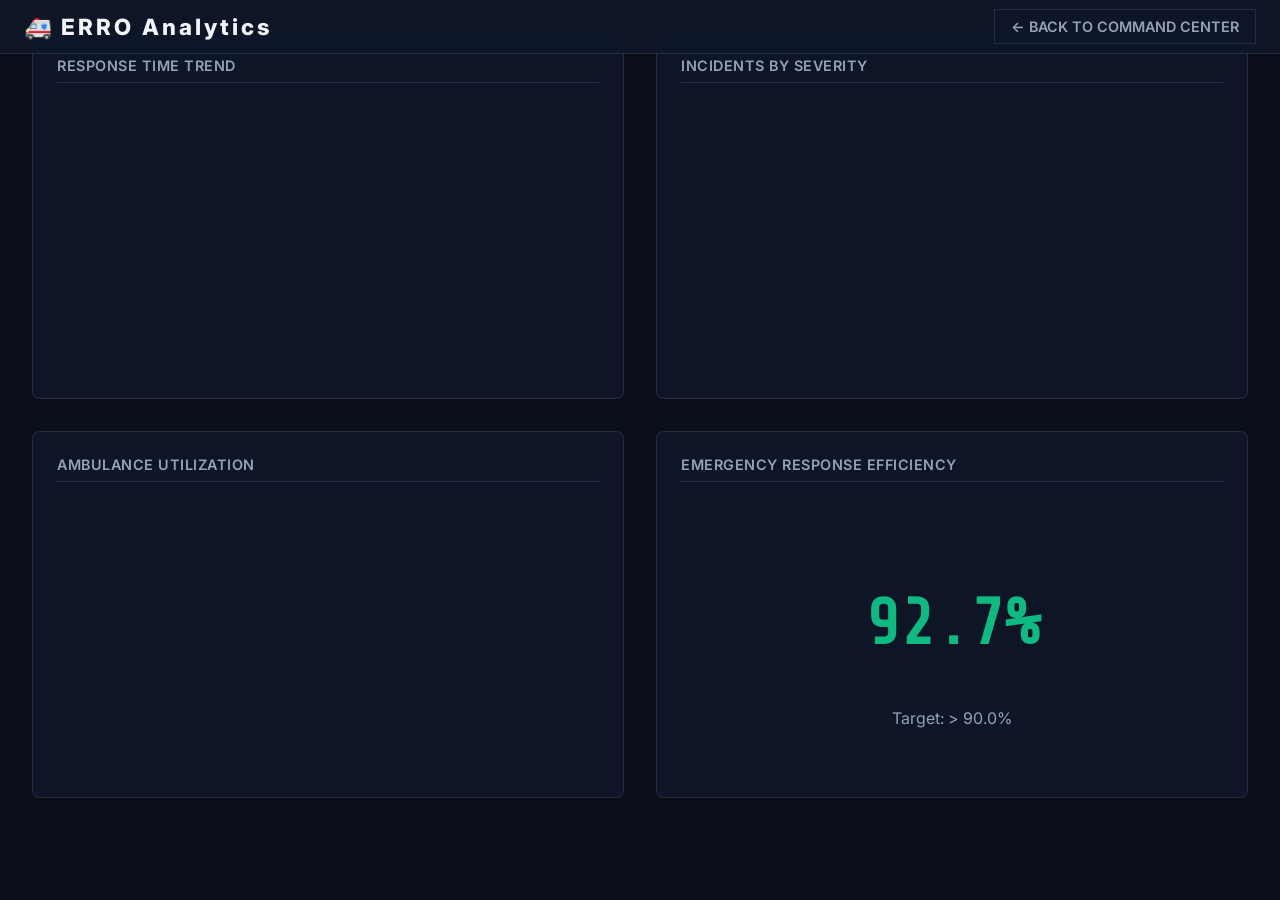
<file: Pratik Muktainagar 5/analytics.html>
<!DOCTYPE html>
<html lang="en">
<head>
    <meta charset="UTF-8">
    <meta name="viewport" content="width=device-width, initial-scale=1.0">
    <title>ERRO - Analytics Dashboard</title>
    <link rel="stylesheet" href="css/style.css">
    <link rel="stylesheet" href="css/dashboard.css">
    <link href="https://fonts.googleapis.com/css2?family=Inter:wght@300;400;600;800&family=Share+Tech+Mono&display=swap" rel="stylesheet">
    <style>
        .analytics-grid {
            display: grid;
            grid-template-columns: repeat(2, 1fr);
            gap: 2rem;
            padding: 2rem;
            height: calc(100vh - 70px);
            overflow-y: auto;
        }
        .chart-card {
            background: var(--bg-panel);
            border: 1px solid var(--border-color);
            border-radius: 8px;
            padding: 1.5rem;
            backdrop-filter: var(--glass-blur);
        }
        .chart-card h3 {
            color: var(--text-muted);
            margin-bottom: 1rem;
            font-size: 0.9rem;
            text-transform: uppercase;
            border-bottom: 1px solid var(--border-color);
            padding-bottom: 0.5rem;
        }
        .chart-container {
            width: 100%;
            height: 250px;
            display: flex;
            align-items: center;
            justify-content: center;
            position: relative;
        }
        .big-score {
            font-size: 4rem;
            font-weight: 800;
            color: var(--accent-green);
            font-family: var(--font-mono);
        }
    </style>
</head>
<body>
    <header class="top-bar">
        <div class="branding">
            <span class="logo-icon">🚑</span> ERRO Analytics
        </div>
        <div class="status-indicator">
            <a href="index.html" class="action-btn outline" style="padding: 0.5rem 1rem; text-decoration: none; margin-bottom: 0;">← BACK TO COMMAND CENTER</a>
        </div>
    </header>

    <div class="analytics-grid">
        <!-- Chart 1 -->
        <div class="chart-card">
            <h3>Response Time Trend</h3>
            <div class="chart-container">
                <canvas id="chart-response-time"></canvas>
            </div>
        </div>

        <!-- Chart 2 -->
        <div class="chart-card">
            <h3>Incidents by Severity</h3>
            <div class="chart-container">
                <canvas id="chart-severity"></canvas>
            </div>
        </div>

        <!-- Chart 3 -->
        <div class="chart-card">
            <h3>Ambulance Utilization</h3>
            <div class="chart-container">
                <canvas id="chart-utilization"></canvas>
            </div>
        </div>

        <!-- Chart 4 -->
        <div class="chart-card">
            <h3>Emergency Response Efficiency</h3>
            <div class="chart-container">
                <div class="big-score">92.7%</div>
                <div style="position: absolute; bottom: 20px; color: var(--text-muted);">Target: > 90.0%</div>
            </div>
        </div>
    </div>

    <script src="js/analytics.js"></script>
</body>
</html>
</file>
<file: Pratik Muktainagar 5/css/style.css>
:root {
    --bg-dark: #0a0f1a;
    --bg-panel: rgba(15, 23, 42, 0.85);
    --bg-card: rgba(30, 41, 59, 0.6);
    --border-color: rgba(51, 65, 85, 0.6);
    --border-glow: rgba(59, 130, 246, 0.2);
    --text-main: #f1f5f9;
    --text-muted: #94a3b8;
    --accent-blue: #3b82f6;
    --accent-red: #ef4444;
    --accent-green: #10b981;
    --accent-yellow: #f59e0b;
    --font-primary: 'Inter', system-ui, sans-serif;
    --font-mono: 'Share Tech Mono', monospace;
    --glass-blur: blur(16px);
}

*, *::before, *::after { margin: 0; padding: 0; box-sizing: border-box; }

body {
    font-family: var(--font-primary);
    background: var(--bg-dark);
    color: var(--text-main);
    overflow: hidden;
    height: 100vh;
    width: 100vw;
}

h1,h2,h3,h4 { font-weight: 600; letter-spacing: 0.3px; }

.screen { position: absolute; inset: 0; transition: opacity 0.6s ease; }
.hidden { opacity: 0; pointer-events: none; z-index: -1; }

/* ═══════════ LANDING ═══════════ */
#landing-screen {
    display: flex; justify-content: center; align-items: center;
    background: radial-gradient(ellipse at 50% 40%, #1e293b 0%, #0a0f1a 70%);
    z-index: 100;
}
#landing-canvas {
    position: absolute; inset: 0; width: 100%; height: 100%; z-index: 0;
}
.landing-content {
    text-align: center; z-index: 10;
    background: var(--bg-panel);
    padding: 3rem 4.5rem;
    border-radius: 20px;
    border: 1px solid var(--border-color);
    backdrop-filter: var(--glass-blur);
    box-shadow: 0 30px 60px -15px rgba(0,0,0,0.6), 0 0 40px rgba(59,130,246,0.08);
}
.logo-badge { margin-bottom: 1.2rem; }
.landing-content h1 {
    font-size: 4.5rem; font-family: var(--font-mono);
    color: var(--accent-blue);
    text-shadow: 0 0 20px rgba(59,130,246,0.4);
    margin-bottom: 0.3rem; letter-spacing: 6px;
}
.landing-content h2 { font-size: 1.3rem; color: var(--text-main); margin-bottom: 0.6rem; font-weight: 500; }
.landing-subtitle { color: var(--text-muted); margin-bottom: 0.3rem; font-size: 0.95rem; }
.landing-location { color: var(--accent-green); font-weight: 600; margin-bottom: 2rem; font-size: 0.95rem; }
.landing-tag { color: rgba(148,163,184,0.5); font-size: 0.75rem; margin-top: 1.5rem; }

/* ═══════════ BUTTONS ═══════════ */
button {
    font-family: var(--font-primary); cursor: pointer;
    border: none; outline: none; border-radius: 6px;
    font-weight: 600; transition: all 0.2s ease;
}
button:focus-visible { outline: 2px solid var(--accent-blue); outline-offset: 2px; }

.primary-btn {
    background: linear-gradient(135deg, #3b82f6 0%, #2563eb 100%);
    color: #fff; padding: 1rem 2.5rem; font-size: 1.1rem;
    box-shadow: 0 4px 20px rgba(59,130,246,0.4);
}
.primary-btn:hover { transform: translateY(-2px); box-shadow: 0 8px 30px rgba(59,130,246,0.5); }

.danger-btn {
    background: linear-gradient(135deg, #ef4444 0%, #dc2626 100%);
    color: #fff; padding: 0.9rem; font-size: 0.95rem; width: 100%;
    box-shadow: 0 4px 14px rgba(239,68,68,0.35);
    animation: pulse-red 2s infinite;
}
.danger-btn:hover { background: linear-gradient(135deg, #dc2626 0%, #b91c1c 100%); }

.action-btn {
    background: rgba(59,130,246,0.08); color: var(--accent-blue);
    border: 1px solid rgba(59,130,246,0.25);
    padding: 0.75rem; width: 100%; margin-bottom: 0.6rem; font-size: 0.9rem;
}
.action-btn:hover { background: rgba(59,130,246,0.18); }
.action-btn.outline { border-color: var(--border-color); color: var(--text-muted); background: transparent; }
.action-btn.outline:hover { background: rgba(255,255,255,0.04); }

.divider { height: 1px; background: var(--border-color); margin: 1.2rem 0; }

/* Helper text colors */
.text-green { color: var(--accent-green); }
.text-red { color: var(--accent-red); }
</file>
<file: Pratik Muktainagar 5/css/dashboard.css>
/* ═══════════ DASHBOARD LAYOUT ═══════════ */
.main-layout {
    display: grid;
    grid-template-columns: 260px 1fr 300px;
    height: calc(100vh - 130px);
    gap: 0.8rem;
    padding: 0 0.8rem;
    margin-top: 60px;
}

/* ═══════════ TOP BAR ═══════════ */
.top-bar {
    position: fixed; top: 0; left: 0; right: 0; height: 54px;
    background: var(--bg-panel); border-bottom: 1px solid var(--border-color);
    backdrop-filter: var(--glass-blur);
    display: flex; justify-content: space-between; align-items: center;
    padding: 0 1.5rem; z-index: 50;
}
.branding { font-size: 1.4rem; font-weight: 800; letter-spacing: 3px; display: flex; align-items: center; gap: 0.4rem; }
.location-info { color: var(--text-muted); font-family: var(--font-mono); font-size: 0.8rem; }
.status-indicator { display: flex; align-items: center; gap: 0.4rem; font-size: 0.85rem; font-weight: 600; color: var(--accent-green); }
.clock { font-family: var(--font-mono); font-size: 1.1rem; color: var(--accent-blue); }
.dot { width: 8px; height: 8px; background: var(--accent-green); border-radius: 50%; display: inline-block; }

/* ═══════════ SIDEBAR ═══════════ */
.sidebar, .info-panel {
    background: var(--bg-panel); border: 1px solid var(--border-color);
    border-radius: 10px; display: flex; flex-direction: column;
    padding: 0.8rem; backdrop-filter: var(--glass-blur); overflow-y: auto;
}
nav ul { list-style: none; margin-bottom: 1rem; }
nav li, .nav-item {
    padding: 0.7rem 0.9rem; margin-bottom: 0.3rem; border-radius: 6px;
    cursor: pointer; color: var(--text-muted); transition: all 0.15s; font-size: 0.9rem;
}
nav li:hover, .nav-item:hover { background: rgba(255,255,255,0.04); color: var(--text-main); }
.nav-item.active { background: rgba(59,130,246,0.15); color: var(--accent-blue); border-left: 3px solid var(--accent-blue); }

.action-panel { margin-bottom: 0.5rem; }

.traffic-controls {
    margin-top: auto; background: rgba(0,0,0,0.25); padding: 0.8rem; border-radius: 8px;
}
.traffic-controls h3 { font-size: 0.7rem; color: var(--text-muted); margin-bottom: 0.6rem; text-transform: uppercase; letter-spacing: 1px; }
.btn-group { display: flex; gap: 0.4rem; }
.traffic-btn {
    flex: 1; padding: 0.45rem; background: transparent; border: 1px solid var(--border-color);
    color: var(--text-muted); font-size: 0.75rem; border-radius: 4px;
}
.traffic-btn.active { background: var(--accent-blue); color: #fff; border-color: var(--accent-blue); }

/* ═══════════ CENTER AREA ═══════════ */
.center-area { position: relative; overflow: hidden; border-radius: 10px; }

.map-container {
    position: absolute; inset: 0;
    background: #020617; border: 1px solid var(--border-color);
    border-radius: 10px; overflow: hidden;
    box-shadow: inset 0 0 60px rgba(0,0,0,0.9);
}
#city-map { width: 100%; height: 100%; display: block; }

.map-legend {
    position: absolute; bottom: 12px; left: 12px;
    background: rgba(10,15,26,0.88); border: 1px solid var(--border-color);
    border-radius: 6px; padding: 8px 14px;
    display: flex; gap: 14px; font-size: 0.75rem; color: var(--text-muted);
}
.legend-dot { display: inline-block; width: 8px; height: 8px; border-radius: 50%; margin-right: 4px; vertical-align: middle; }
.legend-line { display: inline-block; width: 16px; height: 3px; margin-right: 4px; vertical-align: middle; border-radius: 2px; }
.legend-line.highway { background: #475569; }
.legend-line.main-road { background: #334155; }

/* ═══════════ OVERLAY VIEWS ═══════════ */
.overlay-view {
    position: absolute; inset: 0; background: var(--bg-dark);
    overflow-y: auto; padding: 2rem; border-radius: 10px; z-index: 5;
}
.overlay-view h2 { margin-bottom: 0.3rem; font-size: 1.5rem; }
.view-subtitle { color: var(--text-muted); margin-bottom: 1.5rem; font-size: 0.9rem; }

.card-grid { display: grid; grid-template-columns: repeat(auto-fill, minmax(280px, 1fr)); gap: 1rem; }

.info-card {
    background: var(--bg-card); border: 1px solid var(--border-color);
    border-radius: 10px; padding: 1.2rem; transition: border-color 0.2s;
}
.info-card:hover { border-color: var(--accent-blue); }
.card-header { display: flex; justify-content: space-between; align-items: center; margin-bottom: 0.6rem; }
.card-id { font-family: var(--font-mono); color: var(--text-muted); font-size: 0.8rem; }
.card-title { font-weight: 700; margin-bottom: 0.5rem; font-size: 1rem; }
.card-detail { font-size: 0.85rem; color: var(--text-muted); margin-bottom: 0.3rem; }
.card-desc { font-size: 0.8rem; color: rgba(148,163,184,0.6); margin-top: 0.5rem; font-style: italic; }

.badge {
    font-size: 0.7rem; font-weight: 700; padding: 0.2rem 0.6rem; border-radius: 4px;
    text-transform: uppercase; letter-spacing: 0.5px;
}
.badge.critical { background: rgba(239,68,68,0.2); color: #fca5a5; }
.badge.warning { background: rgba(245,158,11,0.2); color: #fcd34d; }
.badge.success { background: rgba(16,185,129,0.2); color: #6ee7b7; }
.badge.info { background: rgba(59,130,246,0.2); color: #93c5fd; }

/* ═══════════ ANALYTICS ═══════════ */
.analytics-grid { display: grid; grid-template-columns: repeat(2, 1fr); gap: 1.2rem; }
.chart-card {
    background: var(--bg-card); border: 1px solid var(--border-color);
    border-radius: 10px; padding: 1.2rem;
}
.chart-card h3 { font-size: 0.8rem; color: var(--text-muted); text-transform: uppercase; margin-bottom: 0.8rem; letter-spacing: 0.5px; }
.chart-area { width: 100%; height: 200px; position: relative; }
.chart-area canvas { display: block; }

.efficiency-score { display: flex; flex-direction: column; align-items: center; justify-content: center; }
.big-score { font-size: 3.5rem; font-weight: 800; color: var(--accent-green); font-family: var(--font-mono); }
.score-label { color: var(--text-muted); font-size: 0.85rem; margin-bottom: 0.8rem; }
.score-bar { width: 80%; height: 8px; background: #1e293b; border-radius: 4px; overflow: hidden; }
.score-fill { height: 100%; background: linear-gradient(90deg, var(--accent-green), #34d399); border-radius: 4px; transition: width 1s ease; }

/* ═══════════ RIGHT PANEL ═══════════ */
.panel-section { margin-bottom: 1rem; }
.panel-section h3 {
    font-size: 0.7rem; color: var(--text-muted); text-transform: uppercase;
    margin-bottom: 0.5rem; border-bottom: 1px solid var(--border-color);
    padding-bottom: 0.3rem; letter-spacing: 0.8px;
}
.content.placeholder {
    font-family: var(--font-mono); color: rgba(148,163,184,0.35);
    font-size: 0.8rem; font-style: italic; display: flex; align-items: center;
    justify-content: center; height: 60px;
    border: 1px dashed rgba(51,65,85,0.4); border-radius: 6px;
}
.data-row { display: flex; justify-content: space-between; margin-bottom: 0.4rem; font-size: 0.85rem; }
.data-label { color: var(--text-muted); }
.data-value { font-weight: 600; }
.data-value.critical { color: var(--accent-red); }
.data-value.warning { color: var(--accent-yellow); }
.data-value.success { color: var(--accent-green); }
.data-value.info { color: var(--accent-blue); }
.incident-desc { color: rgba(148,163,184,0.6); font-size: 0.8rem; margin-top: 0.5rem; font-style: italic; }

/* ═══════════ KPI FOOTER ═══════════ */
.bottom-kpi {
    position: fixed; bottom: 0; left: 0; right: 0; height: 64px;
    background: var(--bg-panel); border-top: 1px solid var(--border-color);
    backdrop-filter: var(--glass-blur);
    display: flex; justify-content: space-around; align-items: center;
    padding: 0 1.5rem; z-index: 50;
}
.kpi-card { text-align: center; }
.kpi-title { font-size: 0.65rem; color: var(--text-muted); text-transform: uppercase; letter-spacing: 1px; }
.kpi-value { font-family: var(--font-mono); font-size: 1.3rem; font-weight: 800; margin-top: 0.1rem; }
.kpi-status { display: flex; align-items: center; gap: 0.4rem; justify-content: center; font-size: 0.85rem; }

/* ═══════════ COMMAND CENTER MODE ═══════════ */
.command-mode .sidebar { display: none; }
.command-mode .bottom-kpi { display: none; }
.command-mode .top-bar { height: 40px; padding: 0 1rem; }
.command-mode .top-bar .location-info { display: none; }
.command-mode .main-layout {
    grid-template-columns: 1fr 320px;
    margin-top: 42px;
    height: calc(100vh - 44px);
}

/* ═══════════ TOAST ═══════════ */
#toast-container {
    position: absolute; top: 14px; right: 14px;
    display: flex; flex-direction: column; gap: 8px;
    pointer-events: none; z-index: 20; max-width: 340px;
}
.toast {
    background: rgba(10,15,26,0.92); border-left: 4px solid var(--accent-blue);
    color: #fff; padding: 10px 16px; border-radius: 6px;
    font-family: var(--font-mono); font-size: 0.82rem;
    box-shadow: 0 4px 12px rgba(0,0,0,0.4);
    animation: slide-in 0.3s forwards;
    backdrop-filter: blur(8px);
}
.toast.error { border-color: var(--accent-red); }
.toast.success { border-color: var(--accent-green); }
.toast.warning { border-color: var(--accent-yellow); }
.toast.fade-out { animation: fade-out 0.4s forwards; }

/* ═══════════ RESPONSIVE ═══════════ */
@media (max-width: 1366px) {
    .main-layout { grid-template-columns: 220px 1fr 260px; }
}
@media (max-width: 1024px) {
    .main-layout { grid-template-columns: 200px 1fr; }
    .info-panel { display: none; }
}
</file>
